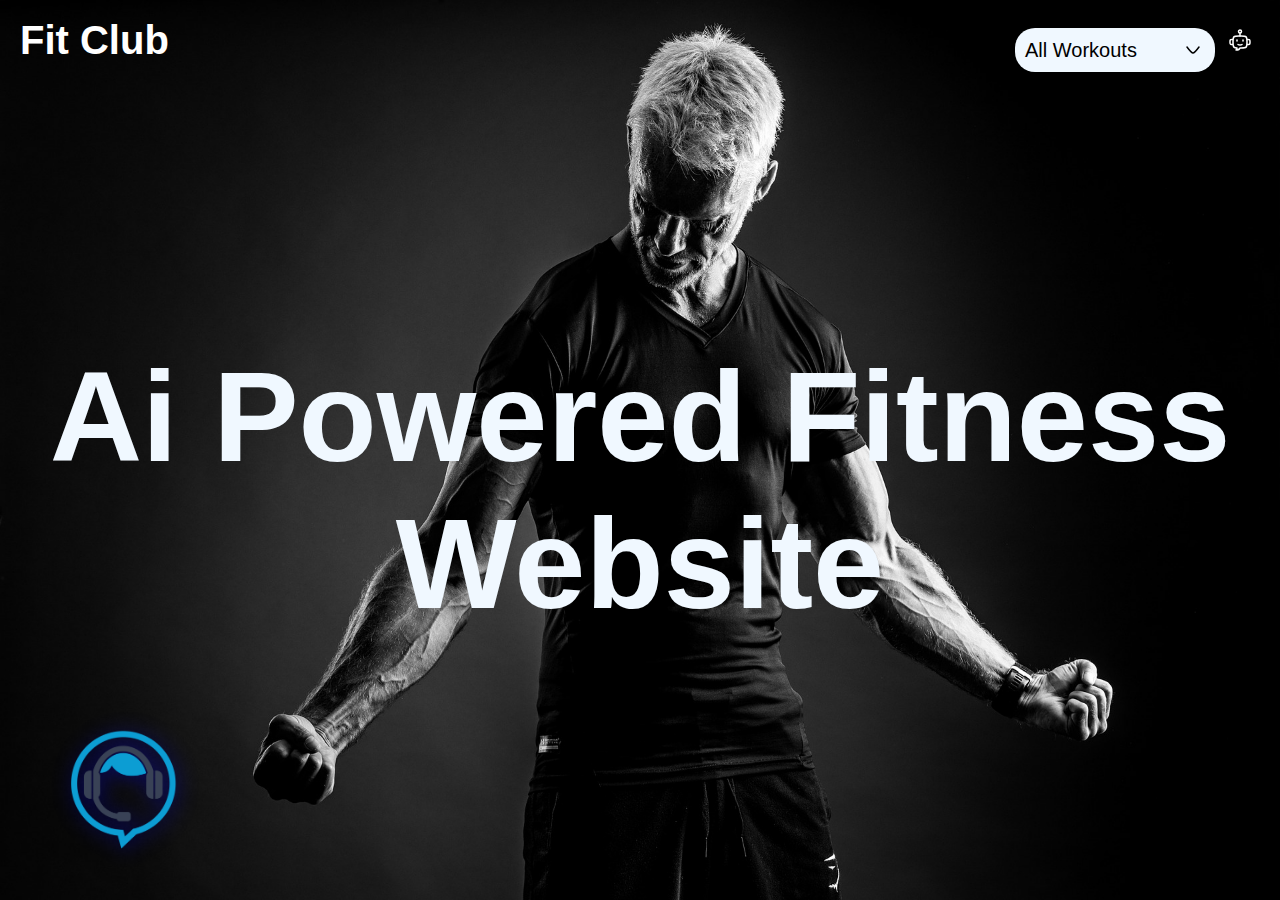
<file: index.html>
<!DOCTYPE html>
<html lang="en">
<head>
    <meta charset="UTF-8">
    <meta name="viewport" content="width=device-width, initial-scale=1.0">
    <title>Ai powered Fitness Website</title>
    <link rel="stylesheet" href="style.css">
</head>
<body>
    <nav>
        <a href="index.html"><h1 class="logo"> Fit Club</h1></a>
        <div class="right-nav">
            <div class="select-box">
                <div class="select-heading"><span>All Workouts</span> <img src="down-arrow.svg" alt="img"></div>
                <div class="options ">
                    <a href="workout.html"><div class="option">All Workouts</div></a>
                    <a href="shoulder.html"><div class="option">Shoulder Workouts</div></a>
                    <a href="back.html"><div class="option">Back Workouts</div></a>
                    <a href="chest.html"><div class="option">Chest Workouts</div></a>
                    <a href="biceps-triceps.html"><div class="option">Biceps & Triceps</div></a>
                    <a href="leg.html"><div class="option">Leg Workouts</div></a>

                </div>
            </div>
            <img src="chatbot.svg" alt="img" id="chatbotimg">
        </div>
    </nav>

    <main>
        <h1 class="bgtext">Ai Powered Fitness Website</h1>
        <div class="chat-box">
            <h1 class="h1">Talk to your own assistant</h1>
            <div class="chat-container">
                


            </div>

            <div class="input-area">
                <input type="text" class="prompt"  placeholder="Ask anything">
                <button><img src="btn.svg" alt="img"></button>
            </div>
        </div>


        <div class="virtual-assistant">
            <img src="img/ai.png" alt="img" width="120px">

        </div>

       




    </main>

    <div class="speak-page">
        <img src="img/ai.png" alt="img" width="200px">
        <h1>Speak Now</h1>
        <img src="img/voice.gif" alt="img" width="200px" id="voice">
            
    </div>
    <script src="script.js"></script>
    
</body>
</html>
</file>
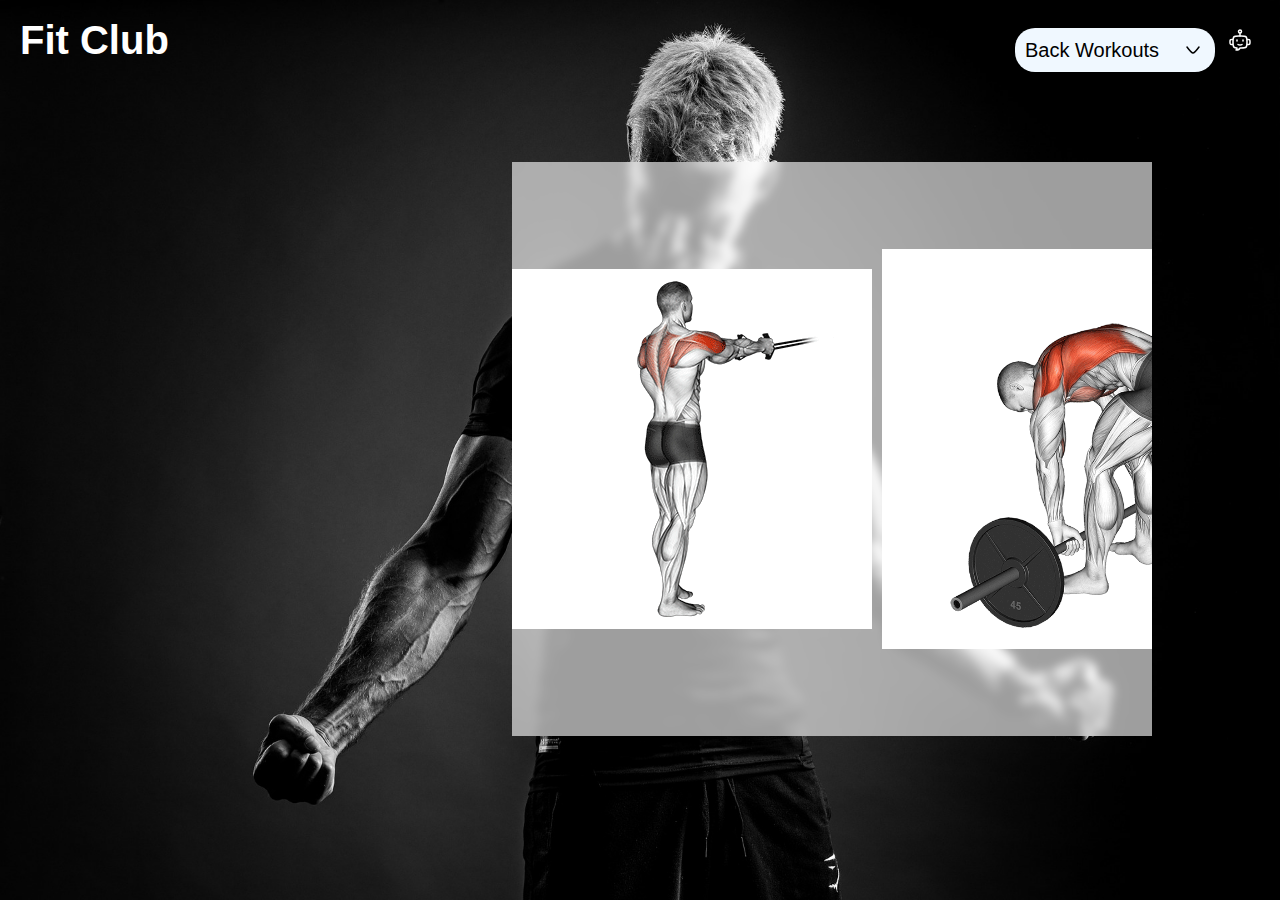
<file: back.html>
<!DOCTYPE html>
<html lang="en">
<head>
    <meta charset="UTF-8">
    <meta name="viewport" content="width=device-width, initial-scale=1.0">
    <title>Ai powered Fitness Website</title>
    <link rel="stylesheet" href="style.css">
</head>
<body>
    <nav>
        <a href="index.html"><h1 class="logo"> Fit Club</h1></a>
        <div class="right-nav">
            <div class="select-box">
                <div class="select-heading"><span>Back Workouts</span> <img src="down-arrow.svg" alt="img"></div>
                <div class="options ">
                    <a href="workout.html"><div class="option">All Workouts</div></a>
                    <a href="shoulder.html"><div class="option">Shoulder Workouts</div></a>
                    <a href="back.html"><div class="option">Back Workouts</div></a>
                    <a href="chest.html"><div class="option">Chest Workouts</div></a>
                    <a href="biceps-triceps.html"><div class="option">Biceps & Triceps</div></a>
                    <a href="leg.html"><div class="option">Leg Workouts</div></a>

                </div>
            </div>
            <img src="chatbot.svg" alt="img" id="chatbotimg">
        </div>
    </nav>

    <main>
        <div class="chat-box">
            <h1 class="h1">Talk to your own assistant</h1>
            <div class="chat-container">
                


            </div>

            <div class="input-area">
                <input type="text" class="prompt"  placeholder="Ask anything">
                <button><img src="btn.svg" alt="img"></button>
            </div>
        </div>



        <div class="svgs">
            
            <img src="img/back1.gif" alt="" width="200px">
            <img src="img/back2.gif" alt="" width="200px">
            <img src="img/back3.gif" alt="" width="200px">
            <img src="img/back4.gif" alt="" width="200px">
            <img src="img/back5.gif" alt="" width="200px">

        </div>

    </main>


    <div class="speak-page">
        <img src="img/ai.png" alt="img" width="200px">
        <h1>Speak Now</h1>
        <img src="img/voice.gif" alt="img" width="200px" id="voice">
            
    </div>








    <script src="script.js"></script>
    
</body>
</html>
</file>
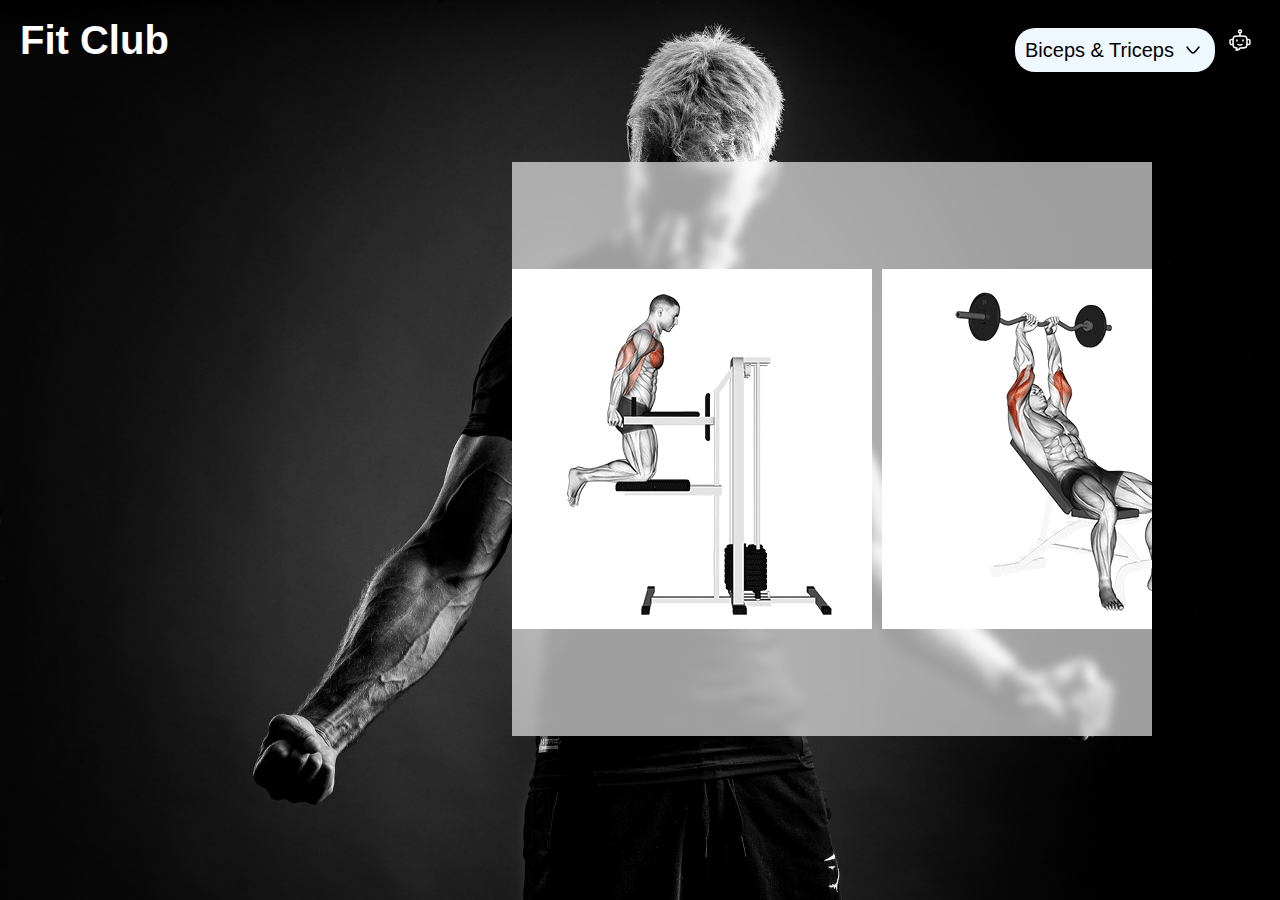
<file: biceps-triceps.html>
<!DOCTYPE html>
<html lang="en">
<head>
    <meta charset="UTF-8">
    <meta name="viewport" content="width=device-width, initial-scale=1.0">
    <title>Ai powered Fitness Website</title>
    <link rel="stylesheet" href="style.css">
</head>
<body>
    <nav>
        <a href="index.html"><h1 class="logo"> Fit Club</h1></a>
        <div class="right-nav">
            <div class="select-box">
                <div class="select-heading"><span>Biceps & Triceps </span> <img src="down-arrow.svg" alt="img"></div>
                <div class="options ">
                    <a href="workout.html"><div class="option">All Workouts</div></a>
                    <a href="shoulder.html"><div class="option">Shoulder Workouts</div></a>
                    <a href="back.html"><div class="option">Back Workouts</div></a>
                    <a href="chest.html"><div class="option">Chest Workouts</div></a>
                    <a href="biceps-triceps.html"><div class="option">Biceps & Triceps</div></a>
                    <a href="leg.html"><div class="option">Leg Workouts</div></a>

                </div>
            </div>
            <img src="chatbot.svg" alt="img" id="chatbotimg">
        </div>
    </nav>

    <main>
        <div class="chat-box">
            <h1 class="h1">Talk to your own assistant</h1>
            <div class="chat-container">
                


            </div>

            <div class="input-area">
                <input type="text" class="prompt"  placeholder="Ask anything">
                <button><img src="btn.svg" alt="img"></button>
            </div>
        </div>


        <div class="svgs">
            
            <img src="img/triceps1.gif" alt="" width="200px">
            <img src="img/triceps2.gif" alt="" width="200px">
            <img src="img/biceps1.gif" alt="" width="200px">
            <img src="img/biceps2.gif" alt="" width="200px">
            <img src="img/biceps3.gif" alt="" width="200px">
           
        </div>

    </main>



    <div class="speak-page">
        <img src="img/ai.png" alt="img" width="200px">
        <h1>Speak Now</h1>
        <img src="img/voice.gif" alt="img" width="200px" id="voice">
            
    </div>







    <script src="script.js"></script>
    
</body>
</html>
</file>
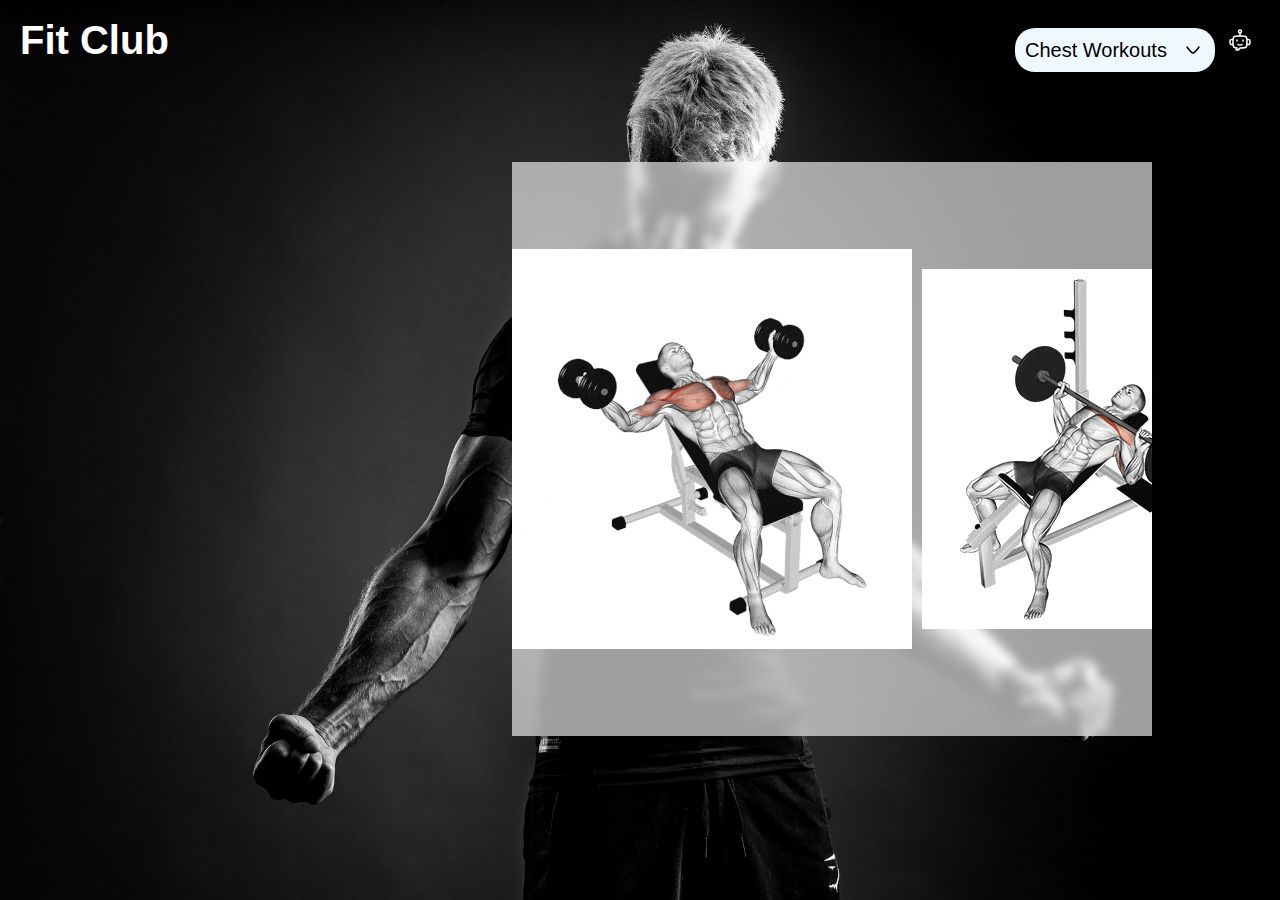
<file: chest.html>
<!DOCTYPE html>
<html lang="en">
<head>
    <meta charset="UTF-8">
    <meta name="viewport" content="width=device-width, initial-scale=1.0">
    <title>Ai powered Fitness Website</title>
    <link rel="stylesheet" href="style.css">
</head>
<body>
    <nav>
        <a href="index.html"><h1 class="logo"> Fit Club</h1></a>

        <div class="right-nav">
            <div class="select-box">
                <div class="select-heading"><span>Chest Workouts</span> <img src="down-arrow.svg" alt="img"></div>
                <div class="options ">
                    <a href="workout.html"><div class="option">All Workouts</div></a>
                    <a href="shoulder.html"><div class="option">Shoulder Workouts</div></a>
                    <a href="back.html"><div class="option">Back Workouts</div></a>
                    <a href="chest.html"><div class="option">Chest Workouts</div></a>
                    <a href="biceps-triceps.html"><div class="option">Biceps & Triceps</div></a>
                    <a href="leg.html"><div class="option">Leg Workouts</div></a>

                </div>
            </div>
            <img src="chatbot.svg" alt="img" id="chatbotimg">
        </div>
    </nav>

    <main>
        <div class="chat-box">
            <h1 class="h1">Talk to your own assistant</h1>
            <div class="chat-container">
                


            </div>

            <div class="input-area">
                <input type="text" class="prompt"  placeholder="Ask anything">
                <button><img src="btn.svg" alt="img"></button>
            </div>
        </div>



        <div class="svgs">
            <img src="img/chest1.gif" alt="" width="200px">
            <img src="img/chest2.gif" alt="" width="200px">
            <img src="img/chest3.gif" alt="" width="200px">
            <img src="img/chest4.gif" alt="" width="200px">
            <img src="img/chest5.gif" alt="" width="200px">
            
        </div>

    </main>



    <div class="speak-page">
        <img src="img/ai.png" alt="img" width="200px">
        <h1>Speak Now</h1>
        <img src="img/voice.gif" alt="img" width="200px" id="voice">
            
    </div>







    <script src="script.js"></script>
    
</body>
</html>
</file>
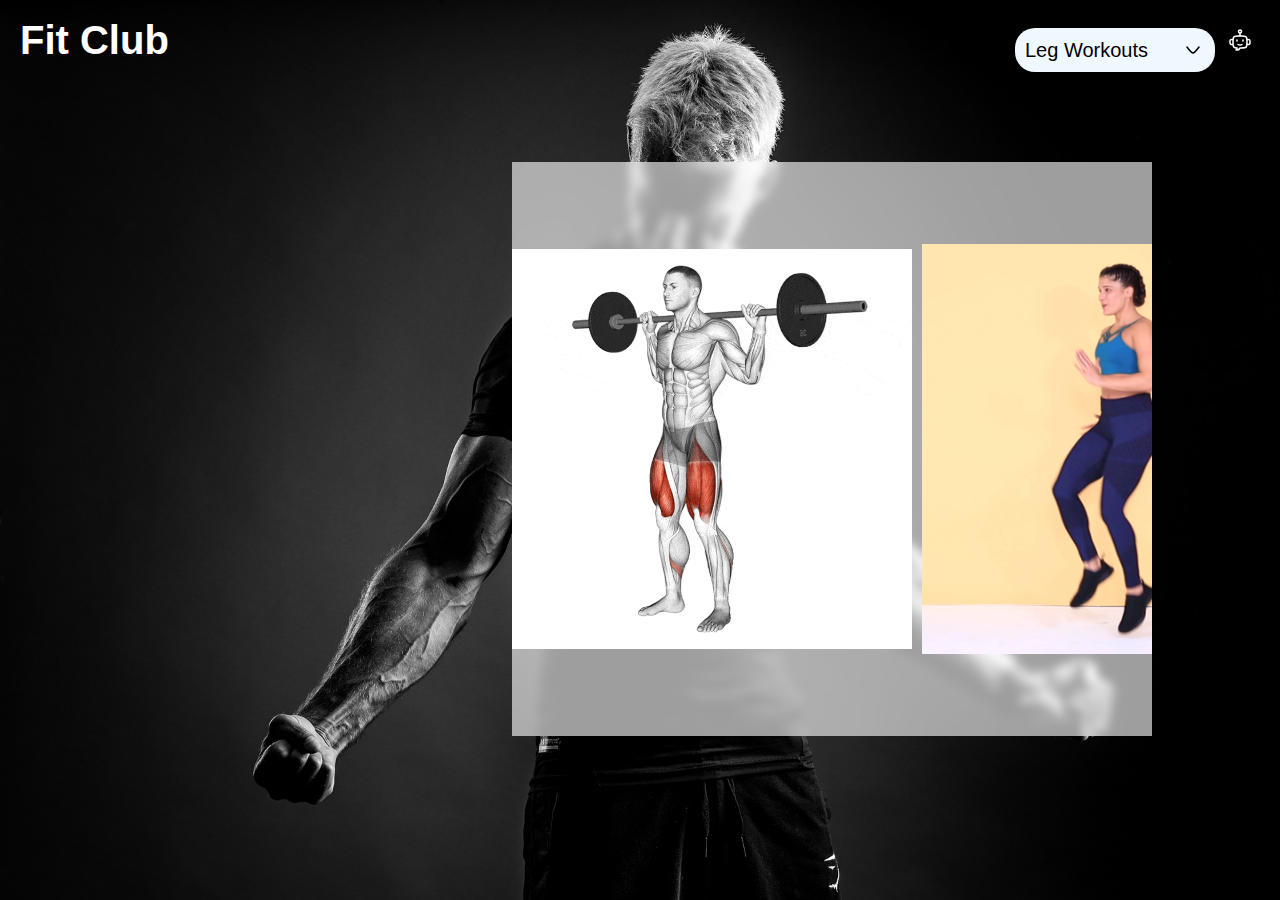
<file: leg.html>
<!DOCTYPE html>
<html lang="en">
<head>
    <meta charset="UTF-8">
    <meta name="viewport" content="width=device-width, initial-scale=1.0">
    <title>Ai powered Fitness Website</title>
    <link rel="stylesheet" href="style.css">
</head>
<body>
    <nav>
        <a href="index.html"><h1 class="logo"> Fit Club</h1></a>
        <div class="right-nav">
            <div class="select-box">
                <div class="select-heading"><span>Leg Workouts</span> <img src="down-arrow.svg" alt="img"></div>
                <div class="options ">
                    <a href="workout.html"><div class="option">All Workouts</div></a>
                    <a href="shoulder.html"><div class="option">Shoulder Workouts</div></a>
                    <a href="back.html"><div class="option">Back Workouts</div></a>
                    <a href="chest.html"><div class="option">Chest Workouts</div></a>
                    <a href="biceps-triceps.html"><div class="option">Biceps & Triceps</div></a>
                    <a href="leg.html"><div class="option">Leg Workouts</div></a>

                </div>
            </div>
            <img src="chatbot.svg" alt="img" id="chatbotimg">
        </div>
    </nav>

    <main>
        <div class="chat-box">
            <h1 class="h1">Talk to your own assistant</h1>
            <div class="chat-container">
                


            </div>

            <div class="input-area">
                <input type="text" class="prompt"  placeholder="Ask anything">
                <button><img src="btn.svg" alt="img"></button>
            </div>
        </div>


        <div class="svgs">
      
            <img src="img/leg.gif" alt="" width="200px">
            <img src="img/leg5.gif" alt="" width="200px">
            <img src="img/leg2.gif" alt="" width="200px">
            <img src="img/leg3.gif" alt="" width="200px">
            <img src="img/leg4.gif" alt="" width="200px">

        </div>

    </main>





    <div class="speak-page">
        <img src="img/ai.png" alt="img" width="200px">
        <h1>Speak Now</h1>
        <img src="img/voice.gif" alt="img" width="200px" id="voice">
            
    </div>





    <script src="script.js"></script>
    
</body>
</html>
</file>
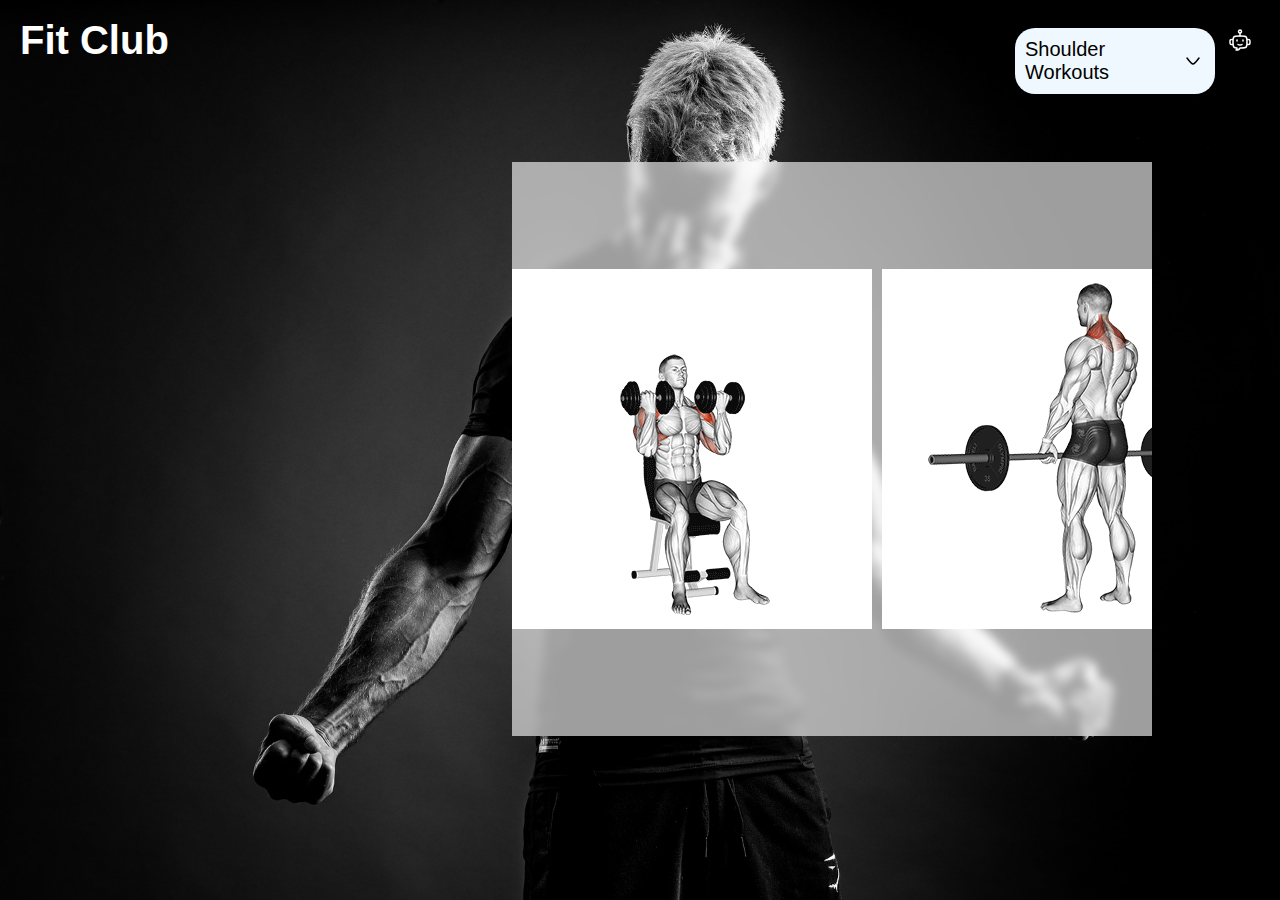
<file: shoulder.html>
<!DOCTYPE html>
<html lang="en">
<head>
    <meta charset="UTF-8">
    <meta name="viewport" content="width=device-width, initial-scale=1.0">
    <title>Ai powered Fitness Website</title>
    <link rel="stylesheet" href="style.css">
</head>
<body>
    <nav>
        <a href="index.html"><h1 class="logo"> Fit Club</h1></a>
        <div class="right-nav">
            <div class="select-box">
                <div class="select-heading"><span>Shoulder Workouts</span> <img src="down-arrow.svg" alt="img"></div>
                <div class="options ">
                    <a href="workout.html"><div class="option">All Workouts</div></a>
                    <a href="shoulder.html"><div class="option">Shoulder Workouts</div></a>
                    <a href="back.html"><div class="option">Back Workouts</div></a>
                    <a href="chest.html"><div class="option">Chest Workouts</div></a>
                    <a href="biceps-triceps.html"><div class="option">Biceps & Triceps</div></a>
                    <a href="leg.html"><div class="option">Leg Workouts</div></a>

                </div>
            </div>
            <img src="chatbot.svg" alt="img" id="chatbotimg">
        </div>
    </nav>

    <main>
        <div class="chat-box">
            <h1 class="h1">Talk to your own assistant</h1>
            <div class="chat-container">
                


            </div>

            <div class="input-area">
                <input type="text" class="prompt"  placeholder="Ask anything">
                <button><img src="btn.svg" alt="img"></button>
            </div>
        </div>

        <div class="svgs">
            <img src="img/shoulder1.gif" alt="" width="200px">
            <img src="img/shoulder2.gif" alt="" width="200px">
            <img src="img/shoulder3.gif" alt="" width="200px">
            <img src="img/shoulder4.gif" alt="" width="200px">
            <img src="img/shoulder5.gif" alt="" width="200px">

        </div>

    </main>


    <div class="speak-page">
        <img src="img/ai.png" alt="img" width="200px">
        <h1>Speak Now</h1>
        <img src="img/voice.gif" alt="img" width="200px" id="voice">
            
    </div>








    <script src="script.js"></script>
    
</body>
</html>
</file>
<file: style.css>
*{
    margin: 0;
    padding: 0;
    box-sizing: border-box;
    font-family: 'Gill Sans', 'Gill Sans MT', Calibri, 'Trebuchet MS', sans-serif;
}

body{
    width: 100%;
    height: 100vh;
    background-image: url(img/bg.jpg);
    background-size: 100% 100%;
    overflow-x: hidden;
    background-repeat: no-repeat;

}
a{
    text-decoration: none;
}
nav{
    width: 100%;
    height: 80px;
    display: flex;
    align-items: center;
    justify-content: space-between;
    padding: 20px;
    position: relative;
    z-index: 20;
}
.logo{
    color: white;
    font-size: 40px;
}

.select-box{
    width: 200px;
    position: absolute;
    top: 0;
    right: 45px;
}

.select-heading{
    background-color: aliceblue;
    width: 100%;
    height: 20%;
    padding: 10px;
    font-size: 20px;
    display: flex;
    align-items: center;
    justify-content: space-between;
    border-radius: 20px;
    cursor: pointer;


}
.select-heading img{
    transition: all 0.3s;

}

.options{
    width: 100%;
    display: flex;
    flex-direction: column;
    gap: 10px;
    background-color: rgba(240,248,255,0.838);
    backdrop-filter: blur(5px);
    margin-top:20px ;
    text-align: center;
    padding: 10px;
    font-size: 20px;
    border-radius: 20px;
    display: none;

}
.active-options{
    display: flex;
}

.rotate{
    transform: rotate(180deg);
}
.option{
    border-radius: 20px;
    padding: 10px;
    transition: all 0.4s;
    cursor: pointer;

}
.option:hover{
    background-color: aliceblue;    
}

.right-nav{
    display: flex;
    align-items: center;
    justify-content: center;
    gap: 20px;
    position: relative;

}

main{
    width: 100%;
    height: calc(100% - 80px);
    position: relative;
    display: flex;
    align-items: center;
    justify-content: center;
}

.chat-box{
    position: absolute;
    width: 30%;
    height: 80%;
    bottom: 10%;
    right: 5%;
    background-color: rgba(240, 248, 255, 0.457);
    border-radius: 20px;
    backdrop-filter: blur(5px);
    padding: 10px;
    transform: translateX(600px);
    transition: all 0.5s;
    z-index: 25;
}
.active-chat-box{
    transform: translateX(0px);
}

.chat-container{
    width: 100%;
    height: 80%;
    overflow: auto;
    flex-direction: column;
    display: flex;
    gap: 20px;
    font-size: 20px;
}

.input-area{
    width: 100%;
    height: 20%;
    display: flex;
    justify-content: center;
    align-items: center;
    gap: 20px;
    position: fixed;
    bottom: 0;

}

.prompt{
    width: 60%;
    padding: 10px;
    background: black;
    color: white;
    font-size: 19px;
    border-radius: 20px;

    outline: none;
}

.input-area button{
    padding: 10px;
    background: black;
    border: none;
    border-radius: 50px;

}

.user-chat-box {
    width: 80%;
    padding: 20px;
    background-color: black;
    border-radius: 50px 0px 50px 50px;
    position:relative;
    left: 90px;
    color: white;
}

.ai-chat-box {
    width: 80%;
    padding: 20px;
    background-color: rgba(0, 0, 0, 0.644);
    border-radius: 0px 50px  50px 50px;
    position:relative;
    left: 0px;
    color: white;
}

.h1{
    font-size: 3vw;
    text-align: center;
}

#chatimg{
    cursor: pointer;
}

.options a{
    text-decoration: none;
    color: black;
}

.bgtext{
    font-size: 10vw;
    text-align: center;
    color: aliceblue;
}

.svgs{
    width: 50%;
    height: 70%;
    display: flex;
    gap: 10px;
    align-items: center;
    overflow-x: scroll;
    overflow-y:hidden;
    position: absolute;
    right: 10%;
    bottom: 20%;
    background-color: rgba(255, 255, 255, 0.619);
    backdrop-filter: blur(5px);
}
.svgs::-webkit-scrollbar{
    width: 0px;
}
.svgs img{
    width: 400px;
}

.virtual-assistant{
    position: absolute;
    bottom: 5%;
    left: 5%;
    filter: drop-shadow(2px 2px 10px rgba(0, 0, 255, 0.381));
}

.speak-page{
    position: absolute;
    width:100% ;
    height: 100%;
    background-color: rgba(0, 0, 0, 0.525);
    backdrop-filter: blur(5px);
    z-index: 30;
    top: 0;
    display: flex;
    align-items: center;
    justify-content: center;
    flex-direction: column;
    gap: 20px;
    display: none;
}



.speak-page h1{
    color: white;
}

#voice{
    margin-top:30px ;
    border-radius: 50%;
}

.virtual-assistant img{
    cursor: pointer;
}


@media (max-width: 768px) {
    nav {
        padding: 1rem;
    }
    
    .logo {
        font-size: 1.5rem;
    }
    
    .right-nav {
        gap: 1rem;
    }
    
    .select-heading {
        padding: 0.5rem;
    }
    
    .options {
        width: 180px;
    }
    
    .chat-box {
        padding: 1.5rem;
        margin: 1rem auto;
    }
    
    .chat-container {
        height: 300px;
    }
    
    .bgtext {
        font-size: 12vw;
    }
    
    .virtual-assistant {
        bottom: 1rem;
        right: 1rem;
    }
    
    .virtual-assistant img {
        width: 80px;
    }
}

@media (max-width: 480px) {
    nav {
        flex-direction: column;
        gap: 1rem;
        padding: 1rem;
    }
    
    .right-nav {
        width: 100%;
        justify-content: space-between;
    }
    
    .select-box {
        width: 70%;
    }
    
    .options {
        width: 100%;
    }
    
    .chat-box {
        padding: 1rem;
    }
    
    .chat-box .h1 {
        font-size: 1.2rem;
    }
    
    .input-area input {
        padding: 0.7rem;
    }
    
    .input-area button {
        width: 45px;
        height: 45px;
    }
    
    .bgtext {
        font-size: 14vw;
    }
    
    .speak-page img {
        width: 150px;
    }
    
    #voice {
        width: 150px;
    }
}
</file>
